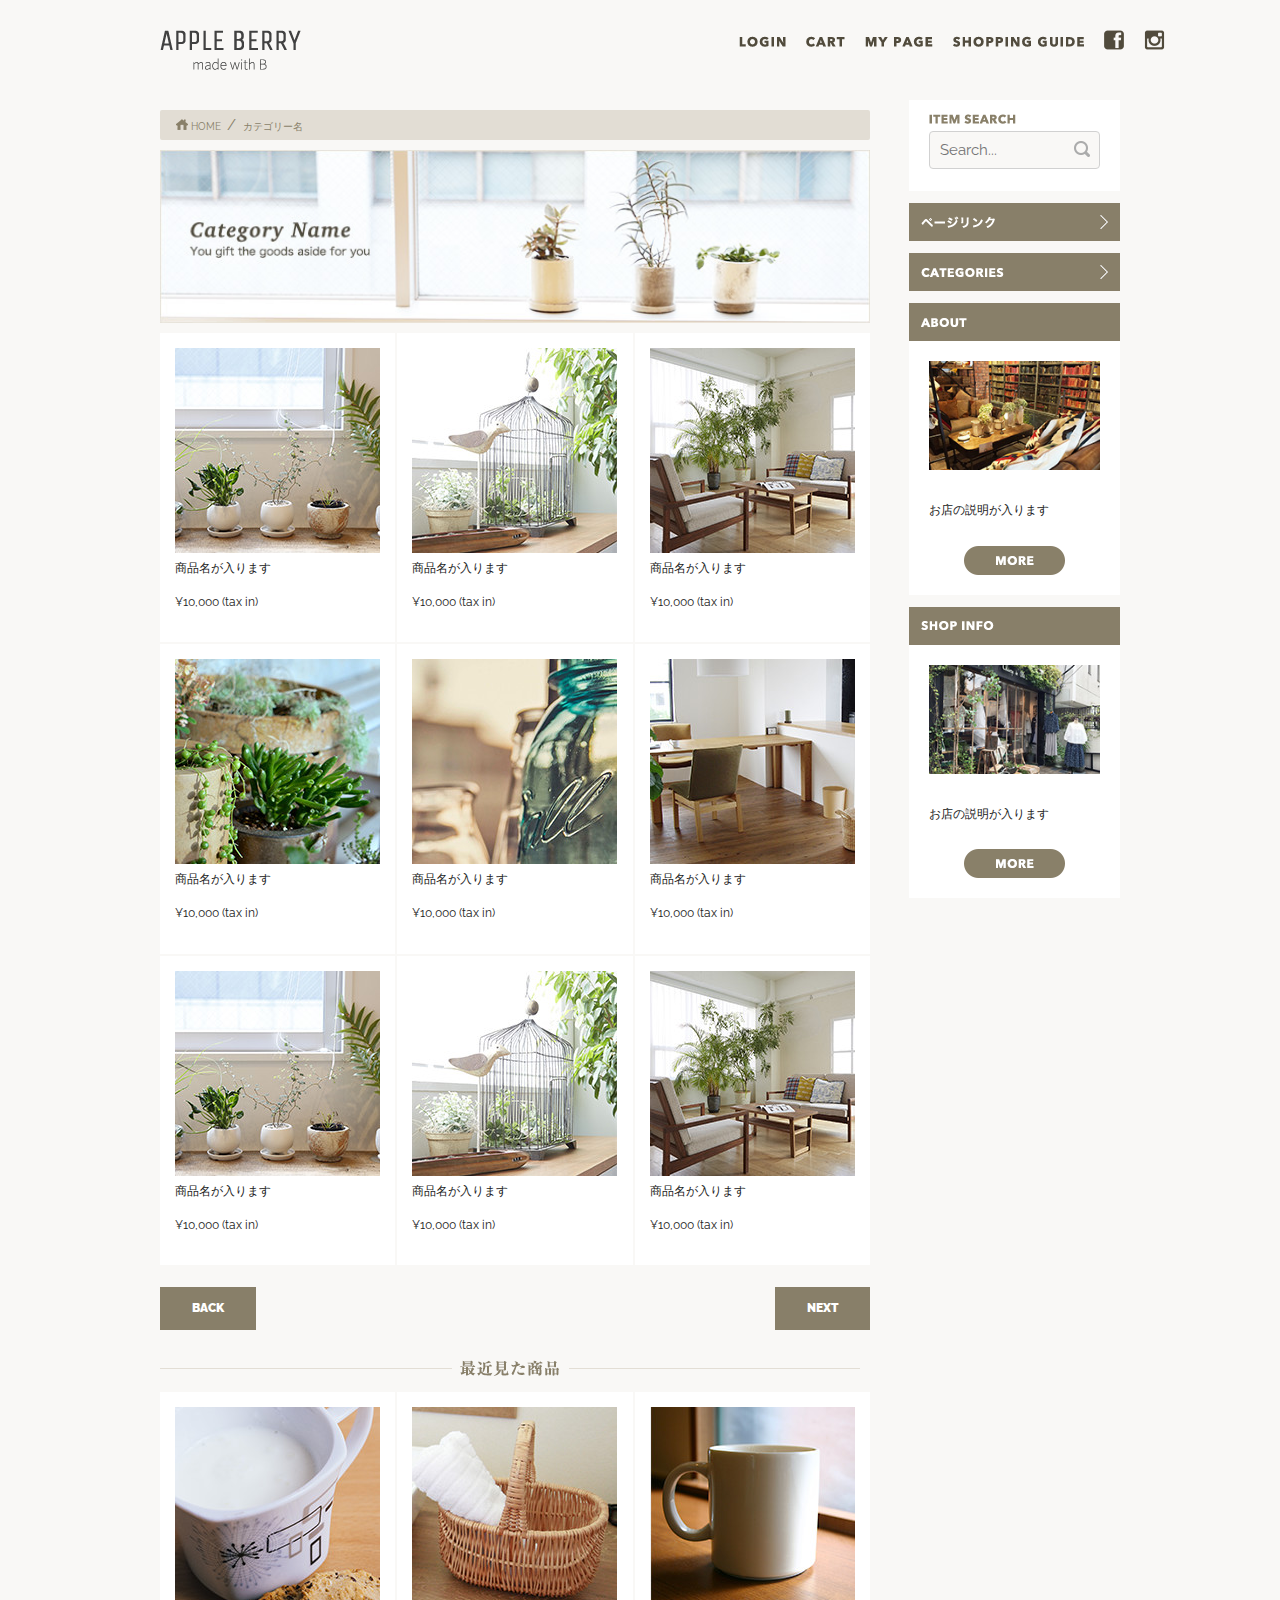
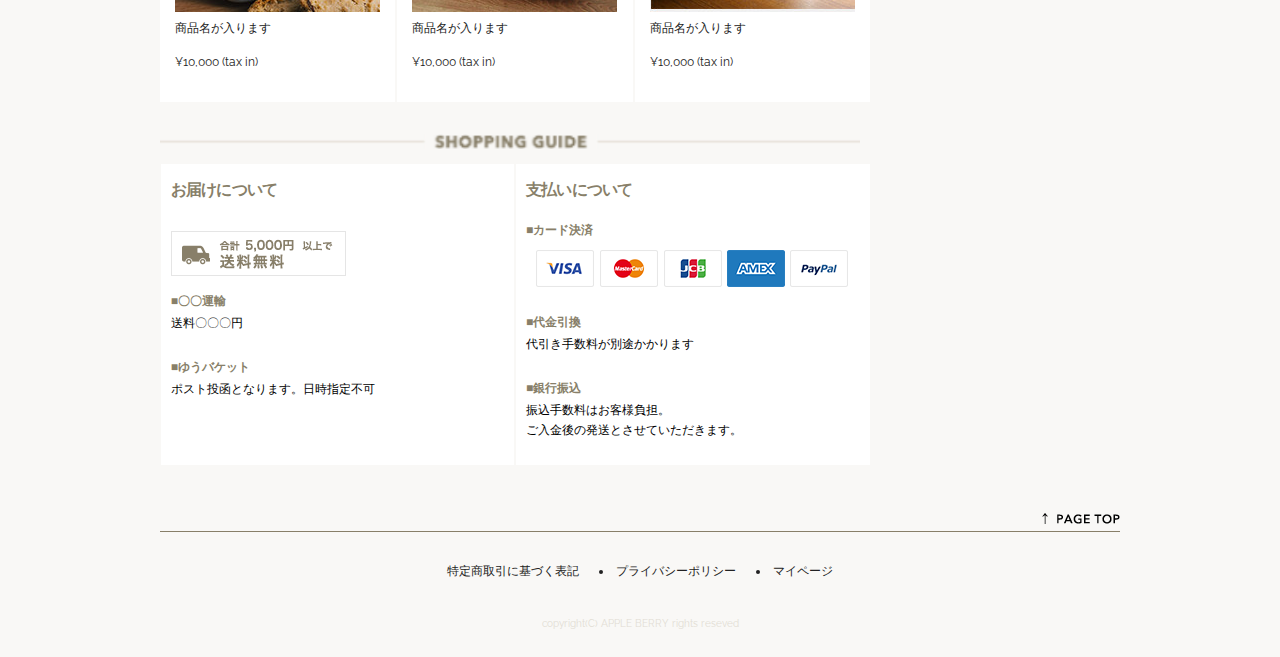
<file: list.html>
<!DOCTYPE html>
<html lang="ja">

<head>

    <!-- Basic Page Needs
  –––––––––––––––––––––––––––––––––––––––––––––––––– -->
    <meta charset="utf-8">
    <title>Shopping-site</title>
    <meta name="description" content="雑貨ショッピングサイト">
    <meta name="author" content="初心者">

    <!-- Mobile Specific Metas
  –––––––––––––––––––––––––––––––––––––––––––––––––– -->
    <meta name="viewport" content="width=device-width, initial-scale=1">

    <!-- FONT
  –––––––––––––––––––––––––––––––––––––––––––––––––– -->
    <link href="//fonts.googleapis.com/css?family=Raleway:400,300,600" rel="stylesheet" type="text/css">


    <!-- Owl Carousel CSS --
  ----------------------------------------------------->
    <link rel="stylesheet" href="owlcarousel/assets/owl.carousel.min.css">
    <link rel="stylesheet" href="owlcarousel/assets/owl.theme.default.min.css">
    <!-- jQuery -->
    <script src="https://ajax.googleapis.com/ajax/libs/jquery/1.10.2/jquery.min.js"></script>
    <!-- Owl Carousel JS -->
    <script src="owlcarousel/owl.carousel.min.js"></script>
    <!-- Owl Carouselを動作させるために追加 -->
    <script src="owlcarousel/test-carousel.js"></script>
    <!-- ハンバーガーメニューなどのJS -->
    <script src="./shopping.js"></script>
    <!-- CSS
  –––––––––––––––––––––––––––––––––––––––––––––––––– -->
    <link rel="stylesheet" href="shopping.css">
    <link rel="stylesheet" href="skeleton/css/normalize.css">
    <link rel="stylesheet" href="skeleton/css/skeleton.css">


    <!-- Favicon
  –––––––––––––––––––––––––––––––––––––––––––––––––– -->
    <link rel="icon" type="image/png" href="images/favicon.png">

</head>

<body>

    <!-- Primary Page Layout
  –––––––––––––––––––––––––––––––––––––––––––––––––– -->

    <header>
        <div id="head_in" class="container">
            <div class="row">
                <div class="six columns logo">
                    <a href="index.html">
                    <img src="images/top/logo.png" alt="logo" class="pc">
                    <img src="images/top_sp/logo.png" alt="logo" class="sp" style="margin: 0 auto;">
                </a>
                </div>
                <div class="six columns navi">
                    <ul class="pc">
                        <li><a href="#"><img src="images/top/menu_login.png" alt="LOGIN" ></a></li>
                        <li><a href="#"><img src="images/top/menu_cart.png" alt="CART"></a></li>
                        <li><a href="#"><img src="images/top/menu_mypage.png" alt="MY PAGE"></a></li>
                        <li><a href="#"><img src="images/top/menu_guide.png" alt="SHOPPING GUIDE"></a></li>
                        <li><a href="#"><img src="images/top/facebook.png" alt="FB"></a></li>
                        <li><a href="#"><img src="images/top/insta.png" alt="INSTA"></a></li>
                    </ul>
        <!-------pcのみ--------->
                    <ul class="sp">
                        <li><a href="#"><img src="images/top_sp/fb.png" alt="FB"></a></li>
                        <li><a href="#"><img src="images/top_sp/insta.png" alt="INSTA"></a></li>
                        <li><a href="#"><img src="images/top_sp/menu_icon.png" alt="INSTA"></a></li>
                    </ul>
        <!-------spのみ--------->
                </div>
            </div>
        </div>
    </header>
    <div class="container">
        <div class="row">
            
            <div class="nine columns">
            <div id="bread">
                <ul class="breadcrumb">
                  <li itemscope="itemscope" itemtype="toppage.html">
                    <a href="toppage.html" itemprop="url">
                      <span itemprop="title"><img src="images/list/home_icon.png" alt=""> HOME</span>
                    </a>
                  </li>
                  <li itemscope="itemscope" itemtype="list.html">
                    <a href="list.html" itemprop="url">
                      <span itemprop="title">カテゴリー名</span>
                    </a>
                  </li>
                 </ul>
            </div>
            <!-- banner -->
                <img src="images/list/cate_image.jpg" alt="" class="pc banner">
                <img src="images/list/cate_image_sp.jpg" alt="" class="sp banner">

                <!-- NEW ITEMS -->
                
                <div class="items">
                    <div class="shop_items">
                        <img src="images/top/item_01.jpg" class="u-max-full-width" alt="">
                        <p>商品名が入ります</p>
                        <p class="price">¥10,000 (tax in)</p>
                    </div>
                    <div class="shop_items">
                        <img src="images/top/item_02.jpg" class="u-max-full-width" alt="">
                        <p>商品名が入ります</p>
                        <p class="price">¥10,000 (tax in)</p>
                    </div>
                    <div class="shop_items">
                        <img src="images/top/item_03.jpg" class="u-max-full-width" alt="">
                        <p>商品名が入ります</p>
                        <p class="price">¥10,000 (tax in)</p>
                    </div>
                    <div class="shop_items">
                        <img src="images/top/item_04.jpg" class="u-max-full-width" alt="">
                        <p>商品名が入ります</p>
                        <p class="price">¥10,000 (tax in)</p>
                    </div>
                    <div class="shop_items">
                        <img src="images/top/item_05.jpg" class="u-max-full-width" alt="">
                        <p>商品名が入ります</p>
                        <p class="price">¥10,000 (tax in)</p>
                    </div>
                    <div class="shop_items">
                        <img src="images/top/item_06.jpg" class="u-max-full-width" alt="">
                        <p>商品名が入ります</p>
                        <p class="price">¥10,000 (tax in)</p>
                    </div>
                   <div class="shop_items">
                        <img src="images/top/item_01.jpg" class="u-max-full-width" alt="">
                        <p>商品名が入ります</p>
                        <p class="price">¥10,000 (tax in)</p>
                    </div>
                    <div class="shop_items">
                        <img src="images/top/item_02.jpg" class="u-max-full-width" alt="">
                        <p>商品名が入ります</p>
                        <p class="price">¥10,000 (tax in)</p>
                    </div>
                    <div class="shop_items">
                        <img src="images/top/item_03.jpg" class="u-max-full-width" alt="">
                        <p>商品名が入ります</p>
                        <p class="price">¥10,000 (tax in)</p>
                    </div>
                </div>
                <div class="pagedirection">
                    <a href="">BACK</a>
                    <a href="">NEXT</a>
                </div>
                <!--  最近見た商品 -->
                <img class="title u-max-full-width pc" src="images/list/recent_pro_pc.png" alt="">
                <img class="title u-max-full-width sp" src="images/list/title_recent_pro.png" alt="">
                <div class="items">
                    <div class="shop_items">
                        <img src="images/top/item_07.jpg" class="u-max-full-width" alt="">
                        <p>商品名が入ります</p>
                        <p class="price">¥10,000 (tax in)</p>
                    </div>
                    <div class="shop_items">
                        <img src="images/top/item_08.jpg" class="u-max-full-width" alt="">
                        <p>商品名が入ります</p>
                        <p class="price">¥10,000 (tax in)</p>
                    </div>
                    <div class="shop_items">
                        <img src="images/top/item_09.jpg" class="u-max-full-width" alt="">
                        <p>商品名が入ります</p>
                        <p class="price">¥10,000 (tax in)</p>
                    </div>
                </div>
                <!-- SHOPPING GUIDE -->
                <div>
                    <img class="title u-max-full-width pc" src="images/top/title_guide.png" alt="SHOPPING GUIDE">
                    <img class="title u-max-full-width sp" src="images/top_sp/title_guide.png" alt="SHOPPING GUIDE">
                    <div class="guide">
                        <div class="guide_content">
                            <h4>お届けについて</h4>
                            <div class="card"><img src="images/top/otodoke_banner.png" alt="otodoke" class="card.img"></div>
                            <ul>
                                <li class="guide_li">■〇〇運輸
                                    <p>送料〇〇〇円</p>
                                </li>
                                <li class="guide_li">■ゆうバケット
                                    <p>ポスト投函となります。日時指定不可</p>
                                </li>
                            </ul>
                        </div>
                        <div class="guide_content">
                            <h4>支払いについて</h4>
                            <ul>
                                <li class="guide_li">■カード決済
                                    <div class="card"><img src="images/top/cards.png" class="card.img u-max-full-width" alt=""></div>
                                </li>
                                <li class="guide_li">■代金引換
                                    <p>代引き手数料が別途かかります</p>
                                </li>
                                <li class="guide_li">■銀行振込
                                    <p>振込手数料はお客様負担。
                                        <br>ご入金後の発送とさせていただきます。</p>
                                </li>
                            </ul>
                        </div>
                    </div>
                </div>
            </div>

            <div class="three columns">
                <div id="sidebar">
                    <div class="side_content">
                        <div class="side_item">
                           <div class="search-content">
                                <div>
                                    <img src="images/top/itemserch.png" alt="serch">
                                </div>
                                <div id="search_box">
                                    <input type="text" placeholder="Search...">
                                    <img src="images/top/search_icon.png" alt="search">
                                </div>
                            </div>
                        </div>

                        <div class="side_item">
                            <div class="sidetitle slidemenu">
                                <img src="images/top/pagelink.png" alt="pagelink">
                                <img src="images/top/next_icon.png" alt="next" class="arrow">
                            </div>
                            <ul style="display:none;">
                                <li>カテゴリー名<img src="images/top/next_icon.png" alt="next"></li>
                                <li>カテゴリー名<img src="images/top/next_icon.png" alt="next"></li>
                                <li>カテゴリー名<img src="images/top/next_icon.png" alt="next"></li>
                                <li>カテゴリー名<img src="images/top/next_icon.png" alt="next"></li>
                            </ul>
                        </div>
                        <div class="side_item">
                            <div class="sidetitle slidemenu">
                                <img src="images/top/categories.png" alt="categories">
                                <img src="images/top/next_icon.png" alt="down" class="arrow">
                            </div>
                            <ul style="display:none;">
                                <li>カテゴリー名<img src="images/top/next_icon.png" alt="next"></li>
                                <li>カテゴリー名<img src="images/top/next_icon.png" alt="next"></li>
                                <li>カテゴリー名<img src="images/top/next_icon.png" alt="next"></li>
                                <li>カテゴリー名<img src="images/top/next_icon.png" alt="next"></li>
                            </ul>
                        </div>
                        <div class="side_item">
                            <div class="sidetitle">
                                <img src="images/top/about.png" alt="about">
                            </div>
                            <div class="description">
                                <p><img src="images/top/about_img.jpg" alt="img" class="u-max-full-width"></p>
                                <div class="eplain">
                                    <p >お店の説明が入ります</p>
                                    <a href="#" class="more"><img src="images/top/more_btn.png" alt="more" class="u-max-full-width"></a>
                                </div>
                            </div>
                        </div>
                        <div class="side_item">
                            <div class="sidetitle">
                                <img src="images/top/shop_info.png" alt="info">
                            </div>
                            <div class="description">
                                <p><img src="images/top/shopinfo_img.jpg" alt="img" class="u-max-full-width"></p>
                                <div class="eplain">
                                    <p>お店の説明が入ります</p>
                                    <a href="#" class="more"><img src="images/top/more_btn.png" alt="more" class="u-max-full-width"></a>
                                </div>
                            </div>
                        </div>
                    </div>
                </div>
            </div>
        </div>
    </div>
    <footer class="container">
        <div class="row">
            <div class="twelve columns">
                <div id="pagetop"><a href="#"><img src="images/top/pagetop.png" alt="pagetop"></a></div>
                <div id="end">
                    <ul>
                        <li id="list-style">特定商取引に基づく表記</li>
                        <li>プライバシーポリシー</li>
                        <li>マイページ</li>
                    </ul>
                </div>
                <div id="copyright">
                    <p>copyright(C) APPLE BERRY rights reseved</p>
                </div>
            </div>
        </div>
    </footer>

    <!-- End Document
  –––––––––––––––––––––––––––––––––––––––––––––––––– -->
</body>
</html>
</file>
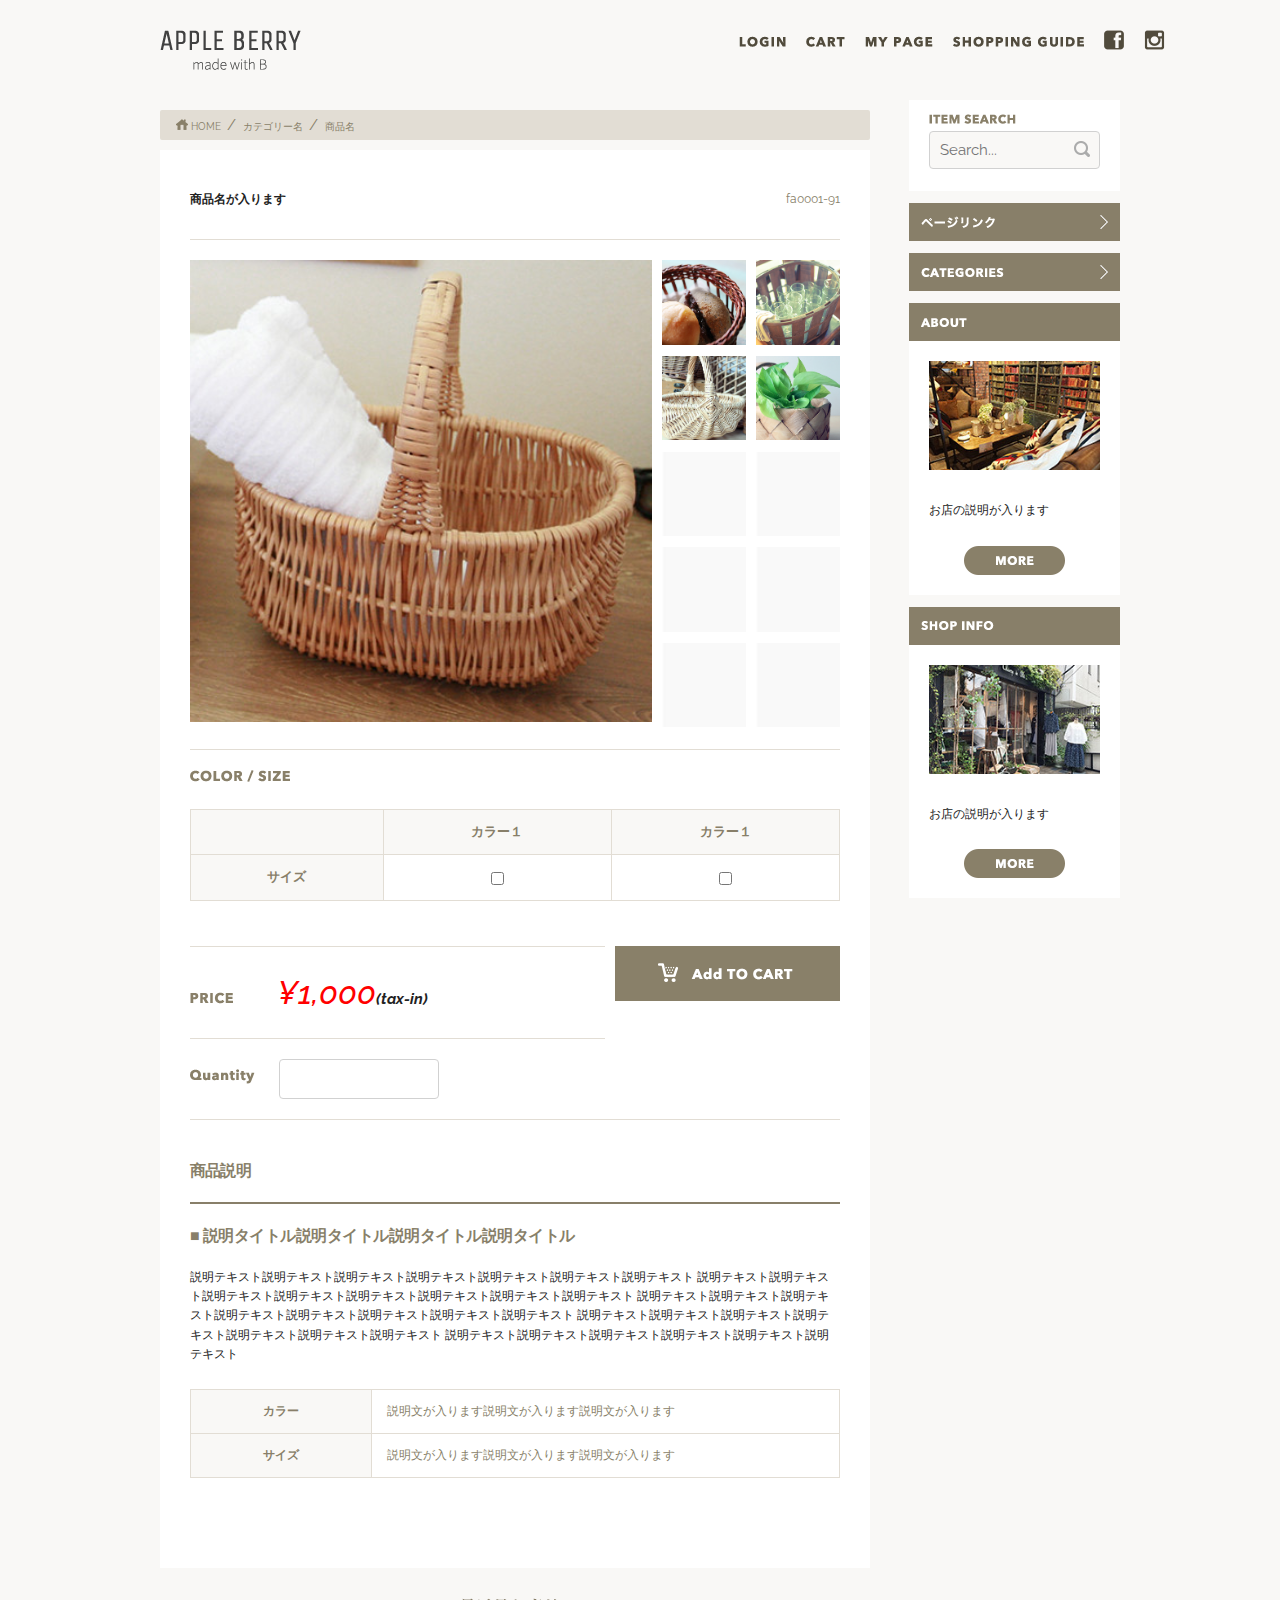
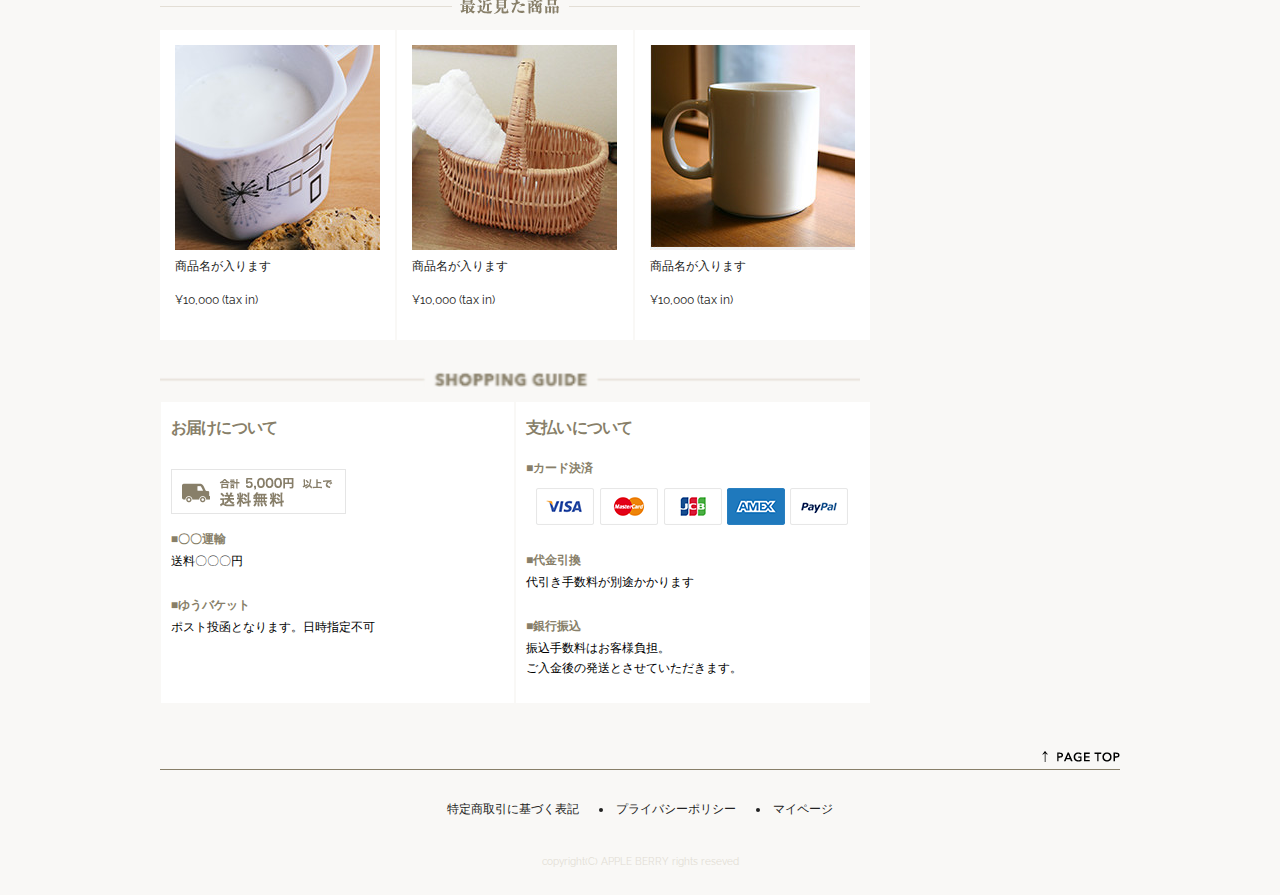
<file: product.html>
<!DOCTYPE html>
<html lang="ja">

<head>

    <!-- Basic Page Needs
  –––––––––––––––––––––––––––––––––––––––––––––––––– -->
    <meta charset="utf-8">
    <title>Shopping-site</title>
    <meta name="description" content="雑貨ショッピングサイト">
    <meta name="author" content="初心者">

    <!-- Mobile Specific Metas
  –––––––––––––––––––––––––––––––––––––––––––––––––– -->
    <meta name="viewport" content="width=device-width, initial-scale=1">

    <!-- FONT
  –––––––––––––––––––––––––––––––––––––––––––––––––– -->
    <link href="//fonts.googleapis.com/css?family=Raleway:400,300,600" rel="stylesheet" type="text/css">


    <!-- Owl Carousel CSS --
  ----------------------------------------------------->
    <link rel="stylesheet" href="owlcarousel/assets/owl.carousel.min.css">
    <link rel="stylesheet" href="owlcarousel/assets/owl.theme.default.min.css">
    <!-- jQuery -->
    <script src="https://ajax.googleapis.com/ajax/libs/jquery/1.10.2/jquery.min.js"></script>
    <!-- Owl Carousel JS -->
    <script src="owlcarousel/owl.carousel.min.js"></script>
    <!-- Owl Carouselを動作させるために追加 -->
    <script src="owlcarousel/test-carousel.js"></script>
    <!-- ハンバーガーメニューなどのJS -->
    <script src="./shopping.js"></script>
    <!-- CSS
  –––––––––––––––––––––––––––––––––––––––––––––––––– -->
    <link rel="stylesheet" href="shopping.css">
    <link rel="stylesheet" href="skeleton/css/normalize.css">
    <link rel="stylesheet" href="skeleton/css/skeleton.css">


    <!-- Favicon
  –––––––––––––––––––––––––––––––––––––––––––––––––– -->
    <link rel="icon" type="image/png" href="images/favicon.png">

</head>

<body>

    <!-- Primary Page Layout
  –––––––––––––––––––––––––––––––––––––––––––––––––– -->

    <header>
        <div id="head_in" class="container">
            <div class="row">
                <div class="six columns logo">
                    <a href="index.html">
                    <img src="images/top/logo.png" alt="logo" class="pc">
                    <img src="images/top_sp/logo.png" alt="logo" class="sp" style="margin: 0 auto;">
                </a>
                </div>
                <div class="six columns navi">
                    <ul class="pc">
                        <li><a href="#"><img src="images/top/menu_login.png" alt="LOGIN" ></a></li>
                        <li><a href="#"><img src="images/top/menu_cart.png" alt="CART"></a></li>
                        <li><a href="#"><img src="images/top/menu_mypage.png" alt="MY PAGE"></a></li>
                        <li><a href="#"><img src="images/top/menu_guide.png" alt="SHOPPING GUIDE"></a></li>
                        <li><a href="#"><img src="images/top/facebook.png" alt="FB"></a></li>
                        <li><a href="#"><img src="images/top/insta.png" alt="INSTA"></a></li>
                    </ul>
                    <!-------pcのみ--------->
                    <ul class="sp">
                        <li><a href="#"><img src="images/top_sp/fb.png" alt="FB"></a></li>
                        <li><a href="#"><img src="images/top_sp/insta.png" alt="INSTA"></a></li>
                        <li><a href="#"><img src="images/top_sp/menu_icon.png" alt="INSTA"></a></li>
                    </ul>
                    <!-------spのみ--------->
                </div>
            </div>
        </div>
    </header>
    <div class="container">
        <div class="row">
            <!-- banner -->
            <div class="nine columns">
                <div id="bread">
                    <ul class="breadcrumb">
                        <li itemscope="itemscope" itemtype="toppage.html">
                            <a href="toppage.html" itemprop="url">
                      <span itemprop="title"><img src="images/list/home_icon.png" alt=""> HOME</span>
                    </a>
                        </li>
                        <li itemscope="itemscope" itemtype="list.html">
                            <a href="list.html" itemprop="url">
                      <span itemprop="title">カテゴリー名</span>
                    </a>
                        </li>
                        <li itemscope="itemscope" itemtype="product.html">
                            <a href="produst.html" itemprop="url">
                      <span itemprop="title">商品名</span>
                    </a>
                        </li>
                    </ul>
                </div>
                <!--  PRODUCT  -->

                <div class="product">
                    <div class="clearfix">
                    <div class="productname">商品名が入ります</div><p  class="productname" id="productnumber">fa0001-91</p>
                    </div>
                    <div id="product_slide">
                        <div id="display_img">
                            <img src="images/products/pro_img_01.jpg" alt="" class="u-max-full-width">
                        </div>
                        <ul id="list_img">
                            <li><img src="images/products/pro_img_02.jpg" alt=""></li>
                            <li><img src="images/products/pro_img_03.jpg" alt=""></li>
                            <li><img src="images/products/pro_img_04.jpg" alt=""></li>
                            <li><img src="images/products/pro_img_05.jpg" alt=""></li>
                            <li><img src="images/products/gray_pro_img.jpg" alt=""></li>
                            <li><img src="images/products/gray_pro_img.jpg" alt=""></li>
                            <li><img src="images/products/gray_pro_img.jpg" alt=""></li>
                            <li><img src="images/products/gray_pro_img.jpg" alt=""></li>
                            <li><img src="images/products/gray_pro_img.jpg" alt=""></li>
                            <li><img src="images/products/gray_pro_img.jpg" alt=""></li>
                        </ul>
                    </div>

                    <div class="colorsize">
                        <img src="images/products/title_color.png" alt="COLOR/SIZE">
                        <table>
                            <tr>
                                <th></th>
                                <th>カラー１</th>
                                <th>カラー１</th>
                            </tr>
                            <tr>
                                <th>サイズ</th>
                                <td><input type="checkbox"></td>
                                <td><input type="checkbox"></td>
                            </tr>
                        </table>
                    </div>
                    <div class="infobox">
                        <div class="info">
                            <div class="price">
                                <img src="images/products/title_price.png" alt="PRICE">
                                <div class="pricetext"><span>¥1,000</span>(tax-in)</div>
                            </div>
                            <div class="quantity">
                                <img src="images/products/title_quantity.png" alt="quantity">
                                <div class="pricetext"><input type="text"></div>
                            </div>
                        </div>
                        <div class="cart">
                            <img src="images/products/add_to_cart.png" alt="cart" class="u-max-full-width">
                        </div>
                    </div>
                    <div class="productdetail">
                        <h4>商品説明</h4>
                        <h5>説明タイトル説明タイトル説明タイトル説明タイトル</h5>
                        <p>説明テキスト説明テキスト説明テキスト説明テキスト説明テキスト説明テキスト説明テキスト
                        説明テキスト説明テキスト説明テキスト説明テキスト説明テキスト説明テキスト説明テキスト説明テキスト
                        説明テキスト説明テキスト説明テキスト説明テキスト説明テキスト説明テキスト説明テキスト説明テキスト
                        説明テキスト説明テキスト説明テキスト説明テキスト説明テキスト説明テキスト説明テキスト
                        説明テキスト説明テキスト説明テキスト説明テキスト説明テキスト説明テキスト
                        </p>
                        <table>
                                <tr>
                                    <th>カラー</th>
                                    <td>説明文が入ります説明文が入ります説明文が入ります</td>
                                </tr>
                                <tr>
                                    <th>サイズ</th>
                                    <td>説明文が入ります説明文が入ります説明文が入ります</td>
                                </tr>
                        </table>
                    </div>
                </div>
                <!--  最近見た商品 -->
                <img class="title u-max-full-width pc" src="images/list/recent_pro_pc.png" alt="">
                <img class="title u-max-full-width sp" src="images/list/title_recent_pro.png" alt="">
                <div class="items">
                    <div class="shop_items">
                        <img src="images/top/item_07.jpg" class="u-max-full-width" alt="">
                        <p>商品名が入ります</p>
                        <p class="price">¥10,000 (tax in)</p>
                    </div>
                    <div class="shop_items">
                        <img src="images/top/item_08.jpg" class="u-max-full-width" alt="">
                        <p>商品名が入ります</p>
                        <p class="price">¥10,000 (tax in)</p>
                    </div>
                    <div class="shop_items">
                        <img src="images/top/item_09.jpg" class="u-max-full-width" alt="">
                        <p>商品名が入ります</p>
                        <p class="price">¥10,000 (tax in)</p>
                    </div>
                </div>
                <!-- SHOPPING GUIDE -->
                <div>
                    <img class="title u-max-full-width pc" src="images/top/title_guide.png" alt="SHOPPING GUIDE">
                    <img class="title u-max-full-width sp" src="images/top_sp/title_guide.png" alt="SHOPPING GUIDE">
                    <div class="guide">
                        <div class="guide_content">
                            <h4>お届けについて</h4>
                            <div class="card"><img src="images/top/otodoke_banner.png" alt="otodoke" class="card.img"></div>
                            <ul>
                                <li class="guide_li">■〇〇運輸
                                    <p>送料〇〇〇円</p>
                                </li>
                                <li class="guide_li">■ゆうバケット
                                    <p>ポスト投函となります。日時指定不可</p>
                                </li>
                            </ul>
                        </div>
                        <div class="guide_content">
                            <h4>支払いについて</h4>
                            <ul>
                                <li class="guide_li">■カード決済
                                    <div class="card"><img src="images/top/cards.png" class="card.img u-max-full-width" alt=""></div>
                                </li>
                                <li class="guide_li">■代金引換
                                    <p>代引き手数料が別途かかります</p>
                                </li>
                                <li class="guide_li">■銀行振込
                                    <p>振込手数料はお客様負担。
                                        <br>ご入金後の発送とさせていただきます。</p>
                                </li>
                            </ul>
                        </div>
                    </div>
                </div>
            </div>

            <div class="three columns">
                <div id="sidebar">
                    <div class="side_content">
                        <div class="side_item">
                            <div class="search-content">
                                <div>
                                    <img src="images/top/itemserch.png" alt="serch">
                                </div>
                                <div id="search_box">
                                    <input type="text" placeholder="Search...">
                                    <img src="images/top/search_icon.png" alt="search">
                                </div>
                            </div>
                        </div>

                        <div class="side_item">
                            <div class="sidetitle slidemenu">
                                <img src="images/top/pagelink.png" alt="pagelink">
                                <img src="images/top/next_icon.png" alt="next" class="arrow">
                            </div>
                            <ul style="display:none;">
                                <li>カテゴリー名<img src="images/top/next_icon.png" alt="next"></li>
                                <li>カテゴリー名<img src="images/top/next_icon.png" alt="next"></li>
                                <li>カテゴリー名<img src="images/top/next_icon.png" alt="next"></li>
                                <li>カテゴリー名<img src="images/top/next_icon.png" alt="next"></li>
                            </ul>
                        </div>
                        <div class="side_item">
                            <div class="sidetitle slidemenu">
                                <img src="images/top/categories.png" alt="categories">
                                <img src="images/top/next_icon.png" alt="down" class="arrow">
                            </div>
                            <ul style="display:none;">
                                <li>カテゴリー名<img src="images/top/next_icon.png" alt="next"></li>
                                <li>カテゴリー名<img src="images/top/next_icon.png" alt="next"></li>
                                <li>カテゴリー名<img src="images/top/next_icon.png" alt="next"></li>
                                <li>カテゴリー名<img src="images/top/next_icon.png" alt="next"></li>
                            </ul>
                        </div>
                        <div class="side_item">
                            <div class="sidetitle">
                                <img src="images/top/about.png" alt="about">
                            </div>
                            <div class="description">
                                <p><img src="images/top/about_img.jpg" alt="img" class="u-max-full-width"></p>
                                <div class="eplain">
                                    <p>お店の説明が入ります</p>
                                    <a href="#" class="more"><img src="images/top/more_btn.png" alt="more" class="u-max-full-width"></a>
                                </div>
                            </div>
                        </div>
                        <div class="side_item">
                            <div class="sidetitle">
                                <img src="images/top/shop_info.png" alt="info">
                            </div>
                            <div class="description">
                                <p><img src="images/top/shopinfo_img.jpg" alt="img" class="u-max-full-width"></p>
                                <div class="eplain">
                                    <p>お店の説明が入ります</p>
                                    <a href="#" class="more"><img src="images/top/more_btn.png" alt="more" class="u-max-full-width"></a>
                                </div>
                            </div>
                        </div>
                    </div>
                </div>
            </div>
        </div>
    </div>
    <footer class="container">
        <div class="row">
            <div class="twelve columns">
                <div id="pagetop"><a href="#"><img src="images/top/pagetop.png" alt="pagetop"></a></div>
                <div id="end">
                    <ul>
                        <li id="list-style">特定商取引に基づく表記</li>
                        <li>プライバシーポリシー</li>
                        <li>マイページ</li>
                    </ul>
                </div>
                <div id="copyright">
                    <p>copyright(C) APPLE BERRY rights reseved</p>
                </div>
            </div>
        </div>
    </footer>

    <!-- End Document
  –––––––––––––––––––––––––––––––––––––––––––––––––– -->
</body>

</html>
</file>
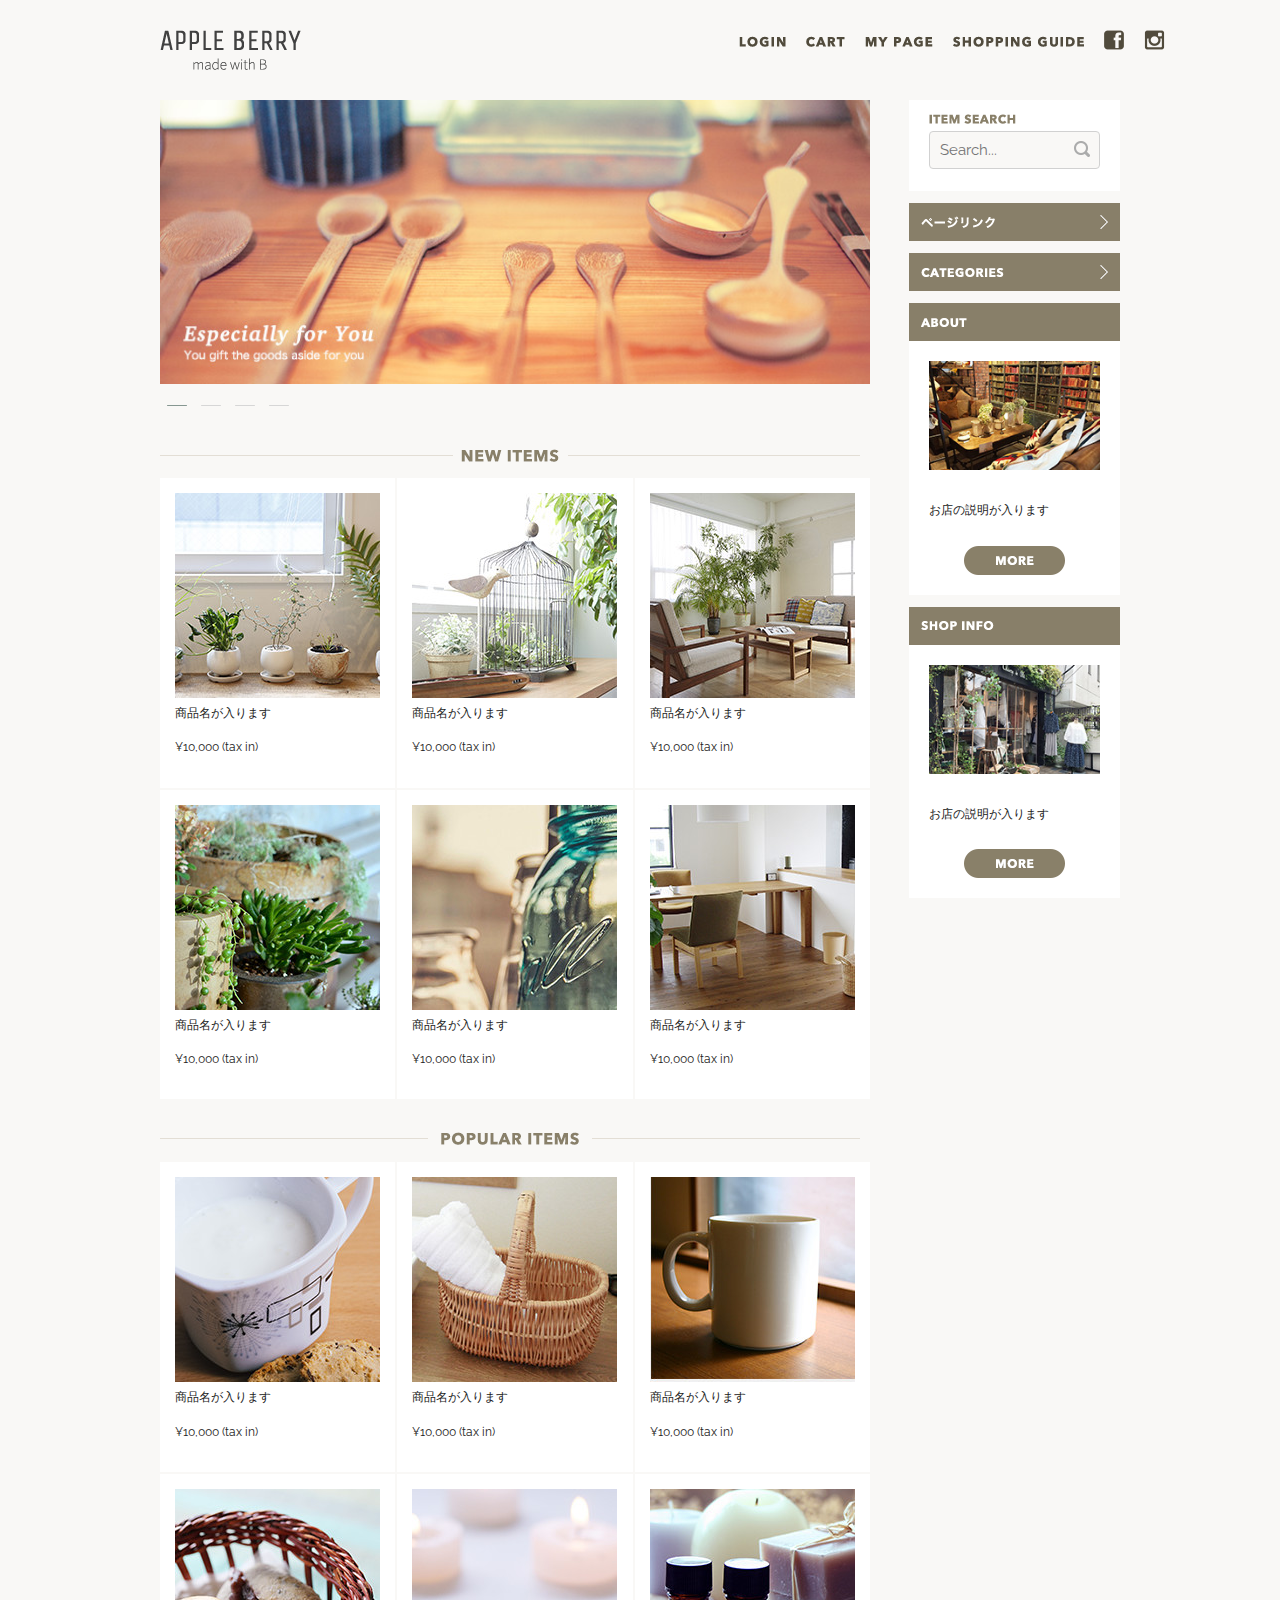
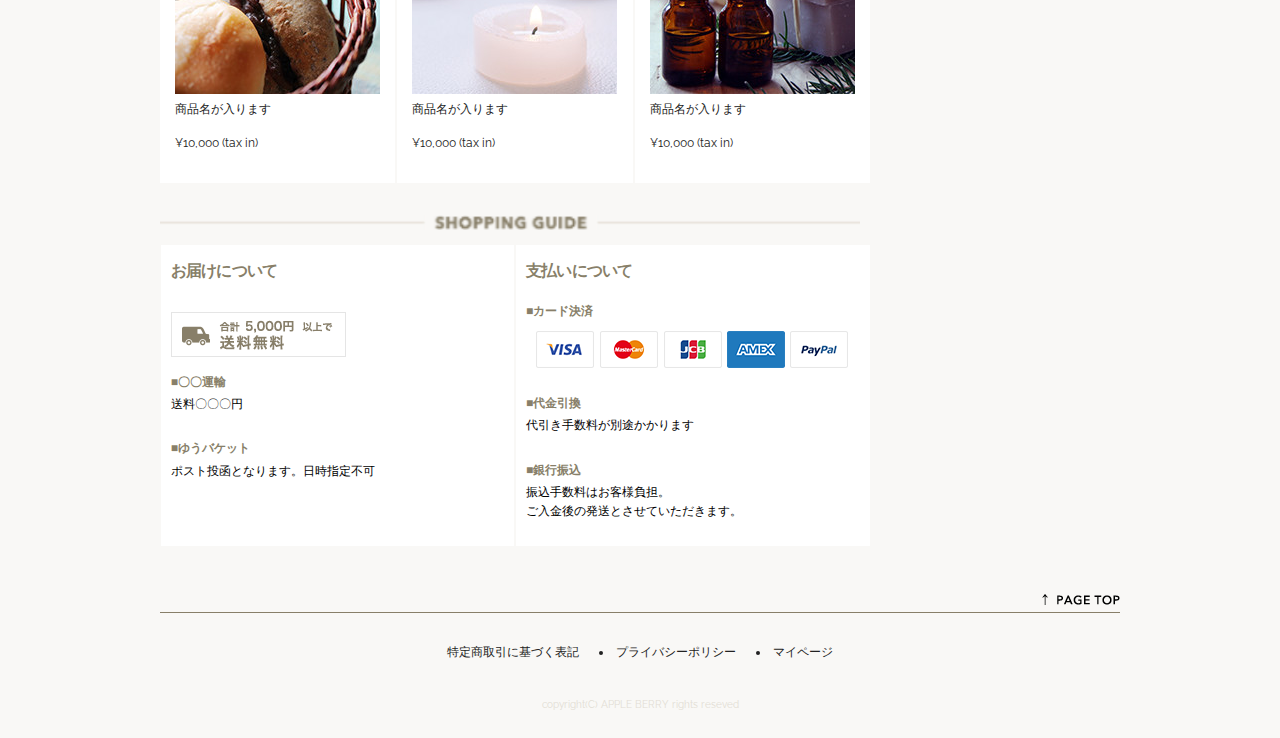
<file: toppage.html>
<!DOCTYPE html>
<html lang="ja">

<head>

    <!-- Basic Page Needs
  –––––––––––––––––––––––––––––––––––––––––––––––––– -->
    <meta charset="utf-8">
    <title>Shopping-site</title>
    <meta name="description" content="雑貨ショッピングサイト">
    <meta name="author" content="初心者">

    <!-- Mobile Specific Metas
  –––––––––––––––––––––––––––––––––––––––––––––––––– -->
    <meta name="viewport" content="width=device-width, initial-scale=1">

    <!-- FONT
  –––––––––––––––––––––––––––––––––––––––––––––––––– -->
    <link href="//fonts.googleapis.com/css?family=Raleway:400,300,600" rel="stylesheet" type="text/css">


    <!-- Owl Carousel CSS --
  ----------------------------------------------------->
    <link rel="stylesheet" href="owlcarousel/assets/owl.carousel.min.css">
    <link rel="stylesheet" href="owlcarousel/assets/owl.theme.default.min.css">
    <!-- jQuery -->
    <script src="https://ajax.googleapis.com/ajax/libs/jquery/1.10.2/jquery.min.js"></script>
    <!-- Owl Carousel JS -->
    <script src="owlcarousel/owl.carousel.min.js"></script>
    <!-- Owl Carouselを動作させるために追加 -->
    <script src="owlcarousel/test-carousel.js"></script>
    <!-- ハンバーガーメニューなどのJS -->
    <script src="./shopping.js"></script>
    <!-- CSS
  –––––––––––––––––––––––––––––––––––––––––––––––––– -->
    <link rel="stylesheet" href="shopping.css">
    <link rel="stylesheet" href="skeleton/css/normalize.css">
    <link rel="stylesheet" href="skeleton/css/skeleton.css">


    <!-- Favicon
  –––––––––––––––––––––––––––––––––––––––––––––––––– -->
    <link rel="icon" type="image/png" href="images/favicon.png">

</head>

<body>

    <!-- Primary Page Layout
  –––––––––––––––––––––––––––––––––––––––––––––––––– -->

    <header>
        <div id="head_in" class="container">
            <div class="row">
                <div class="six columns logo">
                    <a href="index.html">
                    <img src="images/top/logo.png" alt="logo" class="pc">
                    <img src="images/top_sp/logo.png" alt="logo" class="sp" style="margin: 0 auto;">
                </a>
                </div>
                <div class="six columns navi">
                    <ul class="pc">
                        <li><a href="#"><img src="images/top/menu_login.png" alt="LOGIN" ></a></li>
                        <li><a href="#"><img src="images/top/menu_cart.png" alt="CART"></a></li>
                        <li><a href="#"><img src="images/top/menu_mypage.png" alt="MY PAGE"></a></li>
                        <li><a href="#"><img src="images/top/menu_guide.png" alt="SHOPPING GUIDE"></a></li>
                        <li><a href="#"><img src="images/top/facebook.png" alt="FB"></a></li>
                        <li><a href="#"><img src="images/top/insta.png" alt="INSTA"></a></li>
                    </ul>
        <!-------pcのみ--------->
                    <ul class="sp">
                        <li><a href="#"><img src="images/top_sp/fb.png" alt="FB"></a></li>
                        <li><a href="#"><img src="images/top_sp/insta.png" alt="INSTA"></a></li>
                        <li><a href="#"><img src="images/top_sp/menu_icon.png" alt="INSTA"></a></li>
                    </ul>
        <!-------spのみ--------->
                </div>
            </div>
        </div>
    </header>
    <div class="container">
        <div class="row">
            <!-- banner -->
            <div class="nine columns">
                <div class="owl-carousel owl-theme">
                    <div><img src="images/top/ca_banner.jpg" alt="バナー"></div>
                    <div><img src="images/top/ca_banner.jpg" alt="バナー"></div>
                    <div><img src="images/top/ca_banner.jpg" alt="バナー"></div>
                    <div><img src="images/top/ca_banner.jpg" alt="バナー"></div>
                </div>

                <!-- NEW ITEMS -->
                <img class="title u-max-full-width pc" src="images/top/title_newitems.png" alt="NEW ITEMS">
                <img class="title u-max-full-width sp" src="images/top_sp/title_new_item.png" alt="NEW ITEMS">
                
                <div class="items">
                    <div class="shop_items">
                        <img src="images/top/item_01.jpg" class="u-max-full-width" alt="">
                        <p>商品名が入ります</p>
                        <p class="price">¥10,000 (tax in)</p>
                    </div>
                    <div class="shop_items">
                        <img src="images/top/item_02.jpg" class="u-max-full-width" alt="">
                        <p>商品名が入ります</p>
                        <p class="price">¥10,000 (tax in)</p>
                    </div>
                    <div class="shop_items">
                        <img src="images/top/item_03.jpg" class="u-max-full-width" alt="">
                        <p>商品名が入ります</p>
                        <p class="price">¥10,000 (tax in)</p>
                    </div>
                    <div class="shop_items">
                        <img src="images/top/item_04.jpg" class="u-max-full-width" alt="">
                        <p>商品名が入ります</p>
                        <p class="price">¥10,000 (tax in)</p>
                    </div>
                    <div class="shop_items">
                        <img src="images/top/item_05.jpg" class="u-max-full-width" alt="">
                        <p>商品名が入ります</p>
                        <p class="price">¥10,000 (tax in)</p>
                    </div>
                    <div class="shop_items">
                        <img src="images/top/item_06.jpg" class="u-max-full-width" alt="">
                        <p>商品名が入ります</p>
                        <p class="price">¥10,000 (tax in)</p>
                    </div>
                </div>
                <!-- Popular Item -->
                <img class="title u-max-full-width pc" src="images/top/title_popular.png" alt="PUPULAR ITEMS">
                <img class="title u-max-full-width sp" src="images/top_sp/title_popular.png" alt="PUPULAR ITEMS">
                <div class="items">
                    <div class="shop_items">
                        <img src="images/top/item_07.jpg" class="u-max-full-width" alt="">
                        <p>商品名が入ります</p>
                        <p class="price">¥10,000 (tax in)</p>
                    </div>
                    <div class="shop_items">
                        <img src="images/top/item_08.jpg" class="u-max-full-width" alt="">
                        <p>商品名が入ります</p>
                        <p class="price">¥10,000 (tax in)</p>
                    </div>
                    <div class="shop_items">
                        <img src="images/top/item_09.jpg" class="u-max-full-width" alt="">
                        <p>商品名が入ります</p>
                        <p class="price">¥10,000 (tax in)</p>
                    </div>
                    <div class="shop_items">
                        <img src="images/top/item_10.jpg" class="u-max-full-width" alt="">
                        <p>商品名が入ります</p>
                        <p class="price">¥10,000 (tax in)</p>
                    </div>
                    <div class="shop_items">
                        <img src="images/top/item_11.jpg" class="u-max-full-width" alt="">
                        <p>商品名が入ります</p>
                        <p class="price">¥10,000 (tax in)</p>
                    </div>
                    <div class="shop_items">
                        <img src="images/top/item_12.jpg" class="u-max-full-width" alt="">
                        <p>商品名が入ります</p>
                        <p class="price">¥10,000 (tax in)</p>
                    </div>
                </div>
                <!-- SHOPPING GUIDE -->
                <div>
                    <img class="title u-max-full-width pc" src="images/top/title_guide.png" alt="SHOPPING GUIDE">
                    <img class="title u-max-full-width sp" src="images/top_sp/title_guide.png" alt="SHOPPING GUIDE">
                    <div class="guide">
                        <div class="guide_content">
                            <h4>お届けについて</h4>
                            <div class="card"><img src="images/top/otodoke_banner.png" alt="otodoke" class="card.img"></div>
                            <ul>
                                <li class="guide_li">■〇〇運輸
                                    <p>送料〇〇〇円</p>
                                </li>
                                <li class="guide_li">■ゆうバケット
                                    <p>ポスト投函となります。日時指定不可</p>
                                </li>
                            </ul>
                        </div>
                        <div class="guide_content">
                            <h4>支払いについて</h4>
                            <ul>
                                <li class="guide_li">■カード決済
                                    <div class="card"><img src="images/top/cards.png" class="card.img u-max-full-width" alt=""></div>
                                </li>
                                <li class="guide_li">■代金引換
                                    <p>代引き手数料が別途かかります</p>
                                </li>
                                <li class="guide_li">■銀行振込
                                    <p>振込手数料はお客様負担。
                                        <br>ご入金後の発送とさせていただきます。</p>
                                </li>
                            </ul>
                        </div>
                    </div>
                </div>
            </div>

            <div class="three columns">
                <div id="sidebar">
                    <div class="side_content">
                        <div class="side_item">
                           <div class="search-content">
                                <div>
                                    <img src="images/top/itemserch.png" alt="serch">
                                </div>
                                <div id="search_box">
                                    <input type="text" placeholder="Search...">
                                    <img src="images/top/search_icon.png" alt="search">
                                </div>
                            </div>
                        </div>

                        <div class="side_item">
                            <div class="sidetitle slidemenu">
                                <img src="images/top/pagelink.png" alt="pagelink">
                                <img src="images/top/next_icon.png" alt="next" class="arrow">
                            </div>
                            <ul style="display:none;">
                                <li>カテゴリー名<img src="images/top/next_icon.png" alt="next"></li>
                                <li>カテゴリー名<img src="images/top/next_icon.png" alt="next"></li>
                                <li>カテゴリー名<img src="images/top/next_icon.png" alt="next"></li>
                                <li>カテゴリー名<img src="images/top/next_icon.png" alt="next"></li>
                            </ul>
                        </div>
                        <div class="side_item">
                            <div class="sidetitle slidemenu">
                                <img src="images/top/categories.png" alt="categories">
                                <img src="images/top/next_icon.png" alt="down" class="arrow">
                            </div>
                            <ul style="display:none;">
                                <li>カテゴリー名<img src="images/top/next_icon.png" alt="next"></li>
                                <li>カテゴリー名<img src="images/top/next_icon.png" alt="next"></li>
                                <li>カテゴリー名<img src="images/top/next_icon.png" alt="next"></li>
                                <li>カテゴリー名<img src="images/top/next_icon.png" alt="next"></li>
                            </ul>
                        </div>
                        <div class="side_item">
                            <div class="sidetitle">
                                <img src="images/top/about.png" alt="about">
                            </div>
                            <div class="description">
                                <p><img src="images/top/about_img.jpg" alt="img" class="u-max-full-width"></p>
                                <div class="eplain">
                                    <p >お店の説明が入ります</p>
                                    <a href="#" class="more"><img src="images/top/more_btn.png" alt="more" class="u-max-full-width"></a>
                                </div>
                            </div>
                        </div>
                        <div class="side_item">
                            <div class="sidetitle">
                                <img src="images/top/shop_info.png" alt="info">
                            </div>
                            <div class="description">
                                <p><img src="images/top/shopinfo_img.jpg" alt="img" class="u-max-full-width"></p>
                                <div class="eplain">
                                    <p>お店の説明が入ります</p>
                                    <a href="#" class="more"><img src="images/top/more_btn.png" alt="more" class="u-max-full-width"></a>
                                </div>
                            </div>
                        </div>
                    </div>
                </div>
            </div>
        </div>
    </div>
    <footer class="container">
        <div class="row">
            <div class="twelve columns">
                <div id="pagetop"><a href="#"><img src="images/top/pagetop.png" alt="pagetop"></a></div>
                <div id="end">
                    <ul>
                        <li id="list-style">特定商取引に基づく表記</li>
                        <li>プライバシーポリシー</li>
                        <li>マイページ</li>
                    </ul>
                </div>
                <div id="copyright">
                    <p>copyright(C) APPLE BERRY rights reseved</p>
                </div>
            </div>
        </div>
    </footer>

    <!-- End Document
  –––––––––––––––––––––––––––––––––––––––––––––––––– -->
</body>
</html>
</file>
<file: shopping.css>
@charset "UTF-8";
html {
  font-size: 62.5%;
  background-color: #f9f8f6; }

.pc {
  display: flex; }

.sp {
  display: none; }

@media screen and (max-width: 549px) {
  .sp {
    display: flex;
    justify-content: center;
    margin: 0; }
    .sp li {
      padding: 1rem;
      padding-bottom: 0;
      margin: 0; }

  .pc {
    display: none; } }
.owl-theme .owl-dots {
  text-align: left; }

.owl-theme .owl-dots .owl-dot span {
  width: 20px;
  height: 0.7px; }

header {
  padding: 40px auto;
  margin: 30px; }

header ul {
  list-style: none;
  display: flex;
  justify-content: space-around;
  margin: 0 0 0 70px; }
  header ul li {
    margin: 0 10px; }

.title {
  margin: 30px 0 15px 0; }

@media screen and (max-width: 549px) {
  .title {
    margin: 30px auto 15px auto; } }
.items {
  display: flex;
  justify-content: space-between;
  flex-wrap: wrap;
  font-size: 1.2rem; }

.shop_items {
  width: calc( ( 100% - 4px ) / 3);
  padding: 15px;
  margin: 0;
  box-sizing: border-box;
  background-color: #ffffff;
  margin-bottom: 2px; }
  .shop_items p {
    margin-bottom: 15px; }

@media screen and (max-width: 549px) {
  .shop_items {
    width: calc( ( 100% - 3px ) / 2); } }
.guide {
  font-color: #887f69;
  display: flex;
  justify-content: space-around;
  flex-wrap: wrap; }

.guide_content {
  width: calc( ( 100% - 3px ) / 2);
  margin: 0;
  margin-bottom: 2px;
  box-sizing: border-box;
  background-color: #ffffff;
  font-size: 1.2rem; }
  .guide_content h4 {
    font-size: 1.6rem;
    font-weight: 700;
    padding-top: 15px;
    padding-left: 10px;
    color: #887f69; }
  .guide_content .title {
    margin: 0 10px; }
  .guide_content .card.img {
    width: 100%; }
  .guide_content .card {
    padding: 10px; }

.guide_content ul {
  list-style: none;
  padding-left: 10px; }
  .guide_content ul li {
    font-weight: 700;
    color: #887f69; }
    .guide_content ul li p {
      font-weight: 500;
      color: black;
      margin-top: 3px; }

#sidebar {
  position: relative; }
  #sidebar .side_item {
    margin-bottom: 12px; }
  #sidebar .search-content {
    background-color: #ffffff;
    padding: 7px 20px; }
  #sidebar #search_box {
    position: relative; }
    #sidebar #search_box input {
      width: 100%;
      background-color: #f9f8f6; }
    #sidebar #search_box img {
      position: absolute;
      top: 10px;
      right: 10px; }
  #sidebar .sidetitle {
    background-color: #887f69;
    display: flex;
    justify-content: space-between;
    padding: 12px;
    align-items: center;
    min-height: 14px; }
  #sidebar .description {
    background-color: #ffffff;
    padding: 20px;
    display: block;
    font-size: 1.2rem; }
  #sidebar .side_item ul li {
    display: flex;
    justify-content: space-between;
    margin: 2px 0;
    background-color: #ffffff;
    padding: 12px;
    list-style: none;
    font-size: 1.2rem; }
    #sidebar .side_item ul li img {
      width: 8px;
      height: 14px; }
  #sidebar .more img {
    display: block;
    margin: auto; }

@media screen and (max-width: 549px) {
  .guide_content {
    width: 100%; }

  .description {
    overflow: hidden; }

  .description > p {
    float: left;
    width: 40%; }

  .description .eplain {
    float: left;
    margin: 0 0 0 15px; } }
#pagetop {
  margin-top: 40px;
  display: flex;
  justify-content: flex-end;
  border-bottom: 1px solid #887f69; }
  #pagetop a {
    text-decoration: none; }

@media screen and (max-width: 549px) {
  #pagetop {
    margin: 0;
    padding: 20px 0;
    display: flex;
    justify-content: center;
    border-bottom: 1px solid #887f69; }
    #pagetop a {
      text-decoration: none; } }
#end {
  margin-top: 20px; }
  #end ul {
    width: 100%;
    text-align: center;
    display: flex;
    justify-content: center;
    font-size: 12px;
    list-style-type: disc; }
  #end li {
    margin: 10px 10px; }
  #end #list-style {
    list-style: none; }
  @media screen and (max-width: 549px) {
    #end ul {
      width: 100%;
      text-align: center;
      display: inline;
      font-size: 12px;
      list-style-type: disc; }
    #end li {
      margin: 10px 10px;
      list-style: none; } }

#copyright {
  text-align: center;
  color: #e2ddd4;
  font-size: 10px; }

.banner {
  width: 100%;
  margin-bottom: 10px; }

.pagedirection {
  display: flex;
  justify-content: space-between;
  margin-top: 20px; }
  .pagedirection a {
    text-decoration: none;
    color: #ffffff;
    font-size: 1.2rem;
    font-weight: 900;
    background-color: #887f69;
    padding: 10px 30px;
    border: 2px solid #887f69; }
  .pagedirection a:hover {
    color: #887f69;
    background-color: #ffffff;
    border: 2px solid #887f69; }

.breadcrumb {
  background-color: #e2ddd4;
  padding: 3px 10px;
  margin: 1rem 0;
  border-radius: 2px; }
  .breadcrumb li {
    list-style: none;
    display: inline; }
    .breadcrumb li a {
      text-decoration: none;
      color: #887f69;
      font-size: 1rem; }

.breadcrumb li:before {
  /* >を表示*/
  content: '/';
  padding: 0 3px;
  color: #887f69; }

.breadcrumb li:first-child:before {
  content: ''; }

.product {
  background-color: #ffffff;
  padding: 20px 30px; }
  .product .productname {
    font-weight: 700;
    font-size: 1.2rem; }
  .product #productnumber {
    font-weight: 400;
    font-size: 1.2rem;
    color: #887f69;
    margin-bottom: 10px; }
  .product #product_slide {
    display: flex;
    justify-content: space-between;
    border-top: 1px solid #e2ddd4;
    padding: 20px 0; }
    .product #product_slide #display_img {
      flex: 5 5 40px; }
      .product #product_slide #display_img img {
        width: 100%; }
    .product #product_slide ul {
      flex: 2 2 10px;
      margin-left: 10px;
      margin-bottom: 0;
      display: flex;
      justify-content: space-between;
      flex-wrap: wrap; }
      .product #product_slide ul li {
        list-style: none;
        width: calc( 50% - 5px );
        line-height: 0;
        margin-bottom: 0; }
        .product #product_slide ul li:nth-child(n+3) {
          margin-top: 10px; }
        .product #product_slide ul li img {
          width: 100%;
          cursor: pointer; }

@media screen and (min-width: 549px) {
  .productname {
    float: left; }

  #productnumber {
    float: right; }

  .clearfix {
    margin-top: 20px;
    margin-bottom: 20px; }

  .clearfix::after {
    content: '';
    display: block;
    clear: both; } }
@media screen and (max-width: 549px) {
  .product #product_slide {
    flex-direction: column;
    flex: 1; }
    .product #product_slide ul {
      margin-top: 10px;
      margin-left: 0;
      flex: 1; }
      .product #product_slide ul li {
        width: calc( ( 100% - 40px ) / 5 ); }
        .product #product_slide ul li:nth-child(n+3) {
          margin-top: 0; }
        .product #product_slide ul li:nth-child(n+6) {
          margin-top: 10px; } }
.colorsize {
  border-top: 1px solid #e2ddd4;
  padding: 20px 0;
  font-size: 1.3rem; }
  .colorsize img {
    margin-bottom: 20px; }
  .colorsize table {
    width: 100%; }
  .colorsize th {
    text-align: center;
    background-color: #f9f8f6;
    border: 1px solid #e2ddd4;
    color: #887f69; }
    .colorsize th:first-child, .colorsize th:last-child {
      padding: 12px 15px; }
  .colorsize td {
    text-align: center;
    border: 1px solid #e2ddd4;
    color: #887f69; }
    .colorsize td:first-child, .colorsize td:last-child {
      padding: 12px 15px; }
    .colorsize td input {
      margin-bottom: 0;
      vertical-align: middle; }

.infobox {
  display: flex;
  border-bottom: 1px solid #e2ddd4; }
  .infobox .info {
    flex: 1; }
    .infobox .info .price, .infobox .info .quantity {
      border-top: 1px solid #e2ddd4;
      padding: 20px 0; }
      .infobox .info .price img, .infobox .info .price .pricetext, .infobox .info .quantity img, .infobox .info .quantity .pricetext {
        display: inline-block; }
      .infobox .info .price .pricetext, .infobox .info .quantity .pricetext {
        font-style: italic;
        font-weight: 700;
        margin: 0 0 0 40px; }
        .infobox .info .price .pricetext span, .infobox .info .quantity .pricetext span {
          color: red;
          font-size: 3.2rem;
          font-weight: 500; }
        .infobox .info .price .pricetext input, .infobox .info .quantity .pricetext input {
          height: 40px;
          width: 160px;
          margin-bottom: 0;
          margin-left: -20px; }
  .infobox .cart {
    width: 225px;
    margin-left: 10px; }

@media screen and (max-width: 549px) {
  .infobox {
    flex-direction: column;
    border-bottom: none; }
    .infobox .quantity {
      border-bottom: 1px solid #e2ddd4; }
    .infobox .cart {
      margin: 20px auto; } }
.productdetail {
  margin-top: 15px;
  margin-bottom: 70px;
  font-size: 1.2rem; }
  .productdetail h4, .productdetail h5 {
    color: #887f69;
    margin-bottom: 20px;
    font-weight: 700;
    font-size: 1.6rem; }
  .productdetail h4 {
    margin-top: 20px;
    padding: 20px 0;
    border-bottom: 2px solid #887f69; }
  .productdetail h5::before {
    content: '■ ';
    color: #887f69; }
  .productdetail table {
    width: 100%;
    font-size: 1.2rem; }
  .productdetail th {
    text-align: center;
    background-color: #f9f8f6;
    border: 1px solid #e2ddd4;
    color: #887f69;
    width: 150px; }
    .productdetail th:first-child, .productdetail th:last-child {
      padding: 12px 15px; }
  .productdetail td {
    border: 1px solid #e2ddd4;
    color: #887f69; }

@media screen and (max-width: 549px) {
  .productdetail table th {
    width: 40px; } }

/*# sourceMappingURL=shopping.css.map */
</file>
<file: skeleton/css/skeleton.css>
/*
* Skeleton V2.0.4
* Copyright 2014, Dave Gamache
* www.getskeleton.com
* Free to use under the MIT license.
* http://www.opensource.org/licenses/mit-license.php
* 12/29/2014
*/


/* Table of contents
––––––––––––––––––––––––––––––––––––––––––––––––––
- Grid
- Base Styles
- Typography
- Links
- Buttons
- Forms
- Lists
- Code
- Tables
- Spacing
- Utilities
- Clearing
- Media Queries
*/


/* Grid
–––––––––––––––––––––––––––––––––––––––––––––––––– */
.container {
  position: relative;
  width: 100%;
  max-width: 960px;
  margin: 0 auto;
  padding: 0 20px;
  box-sizing: border-box; }
.column,
.columns {
  width: 100%;
  float: left;
  box-sizing: border-box; }

/* For devices larger than 400px */
@media (min-width: 400px) {
  .container {
    width: 85%;
    padding: 0; }
}

/* For devices larger than 550px */
@media (min-width: 550px) {
  .container {
    width: 80%; }
  .column,
  .columns {
    margin-left: 4%; }
  .column:first-child,
  .columns:first-child {
    margin-left: 0; }

  .one.column,
  .one.columns                    { width: 4.66666666667%; }
  .two.columns                    { width: 13.3333333333%; }
  .three.columns                  { width: 22%;            }
  .four.columns                   { width: 30.6666666667%; }
  .five.columns                   { width: 39.3333333333%; }
  .six.columns                    { width: 48%;            }
  .seven.columns                  { width: 56.6666666667%; }
  .eight.columns                  { width: 65.3333333333%; }
  .nine.columns                   { width: 74.0%;          }
  .ten.columns                    { width: 82.6666666667%; }
  .eleven.columns                 { width: 91.3333333333%; }
  .twelve.columns                 { width: 100%; margin-left: 0; }

  .one-third.column               { width: 30.6666666667%; }
  .two-thirds.column              { width: 65.3333333333%; }

  .one-half.column                { width: 48%; }

  /* Offsets */
  .offset-by-one.column,
  .offset-by-one.columns          { margin-left: 8.66666666667%; }
  .offset-by-two.column,
  .offset-by-two.columns          { margin-left: 17.3333333333%; }
  .offset-by-three.column,
  .offset-by-three.columns        { margin-left: 26%;            }
  .offset-by-four.column,
  .offset-by-four.columns         { margin-left: 34.6666666667%; }
  .offset-by-five.column,
  .offset-by-five.columns         { margin-left: 43.3333333333%; }
  .offset-by-six.column,
  .offset-by-six.columns          { margin-left: 52%;            }
  .offset-by-seven.column,
  .offset-by-seven.columns        { margin-left: 60.6666666667%; }
  .offset-by-eight.column,
  .offset-by-eight.columns        { margin-left: 69.3333333333%; }
  .offset-by-nine.column,
  .offset-by-nine.columns         { margin-left: 78.0%;          }
  .offset-by-ten.column,
  .offset-by-ten.columns          { margin-left: 86.6666666667%; }
  .offset-by-eleven.column,
  .offset-by-eleven.columns       { margin-left: 95.3333333333%; }

  .offset-by-one-third.column,
  .offset-by-one-third.columns    { margin-left: 34.6666666667%; }
  .offset-by-two-thirds.column,
  .offset-by-two-thirds.columns   { margin-left: 69.3333333333%; }

  .offset-by-one-half.column,
  .offset-by-one-half.columns     { margin-left: 52%; }

}


/* Base Styles
–––––––––––––––––––––––––––––––––––––––––––––––––– */
/* NOTE
html is set to 62.5% so that all the REM measurements throughout Skeleton
are based on 10px sizing. So basically 1.5rem = 15px :) */
html {
  font-size: 62.5%; }
body {
  font-size: 1.5em; /* currently ems cause chrome bug misinterpreting rems on body element */
  line-height: 1.6;
  font-weight: 400;
  font-family: "Raleway", "HelveticaNeue", "Helvetica Neue", Helvetica, Arial, sans-serif;
  color: #222; }


/* Typography
–––––––––––––––––––––––––––––––––––––––––––––––––– */
h1, h2, h3, h4, h5, h6 {
  margin-top: 0;
  margin-bottom: 2rem;
  font-weight: 300; }
h1 { font-size: 4.0rem; line-height: 1.2;  letter-spacing: -.1rem;}
h2 { font-size: 3.6rem; line-height: 1.25; letter-spacing: -.1rem; }
h3 { font-size: 3.0rem; line-height: 1.3;  letter-spacing: -.1rem; }
h4 { font-size: 2.4rem; line-height: 1.35; letter-spacing: -.08rem; }
h5 { font-size: 1.8rem; line-height: 1.5;  letter-spacing: -.05rem; }
h6 { font-size: 1.5rem; line-height: 1.6;  letter-spacing: 0; }

/* Larger than phablet */
@media (min-width: 550px) {
  h1 { font-size: 5.0rem; }
  h2 { font-size: 4.2rem; }
  h3 { font-size: 3.6rem; }
  h4 { font-size: 3.0rem; }
  h5 { font-size: 2.4rem; }
  h6 { font-size: 1.5rem; }
}

p {
  margin-top: 0; }


/* Links
–––––––––––––––––––––––––––––––––––––––––––––––––– */
a {
  color: #1EAEDB; }
a:hover {
  color: #0FA0CE; }


/* Buttons
–––––––––––––––––––––––––––––––––––––––––––––––––– */
.button,
button,
input[type="submit"],
input[type="reset"],
input[type="button"] {
  display: inline-block;
  height: 38px;
  padding: 0 30px;
  color: #555;
  text-align: center;
  font-size: 11px;
  font-weight: 600;
  line-height: 38px;
  letter-spacing: .1rem;
  text-transform: uppercase;
  text-decoration: none;
  white-space: nowrap;
  background-color: transparent;
  border-radius: 4px;
  border: 1px solid #bbb;
  cursor: pointer;
  box-sizing: border-box; }
.button:hover,
button:hover,
input[type="submit"]:hover,
input[type="reset"]:hover,
input[type="button"]:hover,
.button:focus,
button:focus,
input[type="submit"]:focus,
input[type="reset"]:focus,
input[type="button"]:focus {
  color: #333;
  border-color: #888;
  outline: 0; }
.button.button-primary,
button.button-primary,
input[type="submit"].button-primary,
input[type="reset"].button-primary,
input[type="button"].button-primary {
  color: #FFF;
  background-color: #33C3F0;
  border-color: #33C3F0; }
.button.button-primary:hover,
button.button-primary:hover,
input[type="submit"].button-primary:hover,
input[type="reset"].button-primary:hover,
input[type="button"].button-primary:hover,
.button.button-primary:focus,
button.button-primary:focus,
input[type="submit"].button-primary:focus,
input[type="reset"].button-primary:focus,
input[type="button"].button-primary:focus {
  color: #FFF;
  background-color: #1EAEDB;
  border-color: #1EAEDB; }


/* Forms
–––––––––––––––––––––––––––––––––––––––––––––––––– */
input[type="email"],
input[type="number"],
input[type="search"],
input[type="text"],
input[type="tel"],
input[type="url"],
input[type="password"],
textarea,
select {
  height: 38px;
  padding: 6px 10px; /* The 6px vertically centers text on FF, ignored by Webkit */
  background-color: #fff;
  border: 1px solid #D1D1D1;
  border-radius: 4px;
  box-shadow: none;
  box-sizing: border-box; }
/* Removes awkward default styles on some inputs for iOS */
input[type="email"],
input[type="number"],
input[type="search"],
input[type="text"],
input[type="tel"],
input[type="url"],
input[type="password"],
textarea {
  -webkit-appearance: none;
     -moz-appearance: none;
          appearance: none; }
textarea {
  min-height: 65px;
  padding-top: 6px;
  padding-bottom: 6px; }
input[type="email"]:focus,
input[type="number"]:focus,
input[type="search"]:focus,
input[type="text"]:focus,
input[type="tel"]:focus,
input[type="url"]:focus,
input[type="password"]:focus,
textarea:focus,
select:focus {
  border: 1px solid #33C3F0;
  outline: 0; }
label,
legend {
  display: block;
  margin-bottom: .5rem;
  font-weight: 600; }
fieldset {
  padding: 0;
  border-width: 0; }
input[type="checkbox"],
input[type="radio"] {
  display: inline; }
label > .label-body {
  display: inline-block;
  margin-left: .5rem;
  font-weight: normal; }


/* Lists
–––––––––––––––––––––––––––––––––––––––––––––––––– */
ul {
  list-style: circle inside; }
ol {
  list-style: decimal inside; }
ol, ul {
  padding-left: 0;
  margin-top: 0; }
ul ul,
ul ol,
ol ol,
ol ul {
  margin: 1.5rem 0 1.5rem 3rem;
  font-size: 90%; }
li {
  margin-bottom: 1rem; }


/* Code
–––––––––––––––––––––––––––––––––––––––––––––––––– */
code {
  padding: .2rem .5rem;
  margin: 0 .2rem;
  font-size: 90%;
  white-space: nowrap;
  background: #F1F1F1;
  border: 1px solid #E1E1E1;
  border-radius: 4px; }
pre > code {
  display: block;
  padding: 1rem 1.5rem;
  white-space: pre; }


/* Tables
–––––––––––––––––––––––––––––––––––––––––––––––––– */
th,
td {
  padding: 12px 15px;
  text-align: left;
  border-bottom: 1px solid #E1E1E1; }
th:first-child,
td:first-child {
  padding-left: 0; }
th:last-child,
td:last-child {
  padding-right: 0; }


/* Spacing
–––––––––––––––––––––––––––––––––––––––––––––––––– */
button,
.button {
  margin-bottom: 1rem; }
input,
textarea,
select,
fieldset {
  margin-bottom: 1.5rem; }
pre,
blockquote,
dl,
figure,
table,
p,
ul,
ol,
form {
  margin-bottom: 2.5rem; }


/* Utilities
–––––––––––––––––––––––––––––––––––––––––––––––––– */
.u-full-width {
  width: 100%;
  box-sizing: border-box; }
.u-max-full-width {
  max-width: 100%;
  box-sizing: border-box; }
.u-pull-right {
  float: right; }
.u-pull-left {
  float: left; }


/* Misc
–––––––––––––––––––––––––––––––––––––––––––––––––– */
hr {
  margin-top: 3rem;
  margin-bottom: 3.5rem;
  border-width: 0;
  border-top: 1px solid #E1E1E1; }


/* Clearing
–––––––––––––––––––––––––––––––––––––––––––––––––– */

/* Self Clearing Goodness */
.container:after,
.row:after,
.u-cf {
  content: "";
  display: table;
  clear: both; }


/* Media Queries
–––––––––––––––––––––––––––––––––––––––––––––––––– */
/*
Note: The best way to structure the use of media queries is to create the queries
near the relevant code. For example, if you wanted to change the styles for buttons
on small devices, paste the mobile query code up in the buttons section and style it
there.
*/


/* Larger than mobile */
@media (min-width: 400px) {}

/* Larger than phablet (also point when grid becomes active) */
@media (min-width: 550px) {}

/* Larger than tablet */
@media (min-width: 750px) {}

/* Larger than desktop */
@media (min-width: 1000px) {}

/* Larger than Desktop HD */
@media (min-width: 1200px) {}
</file>
